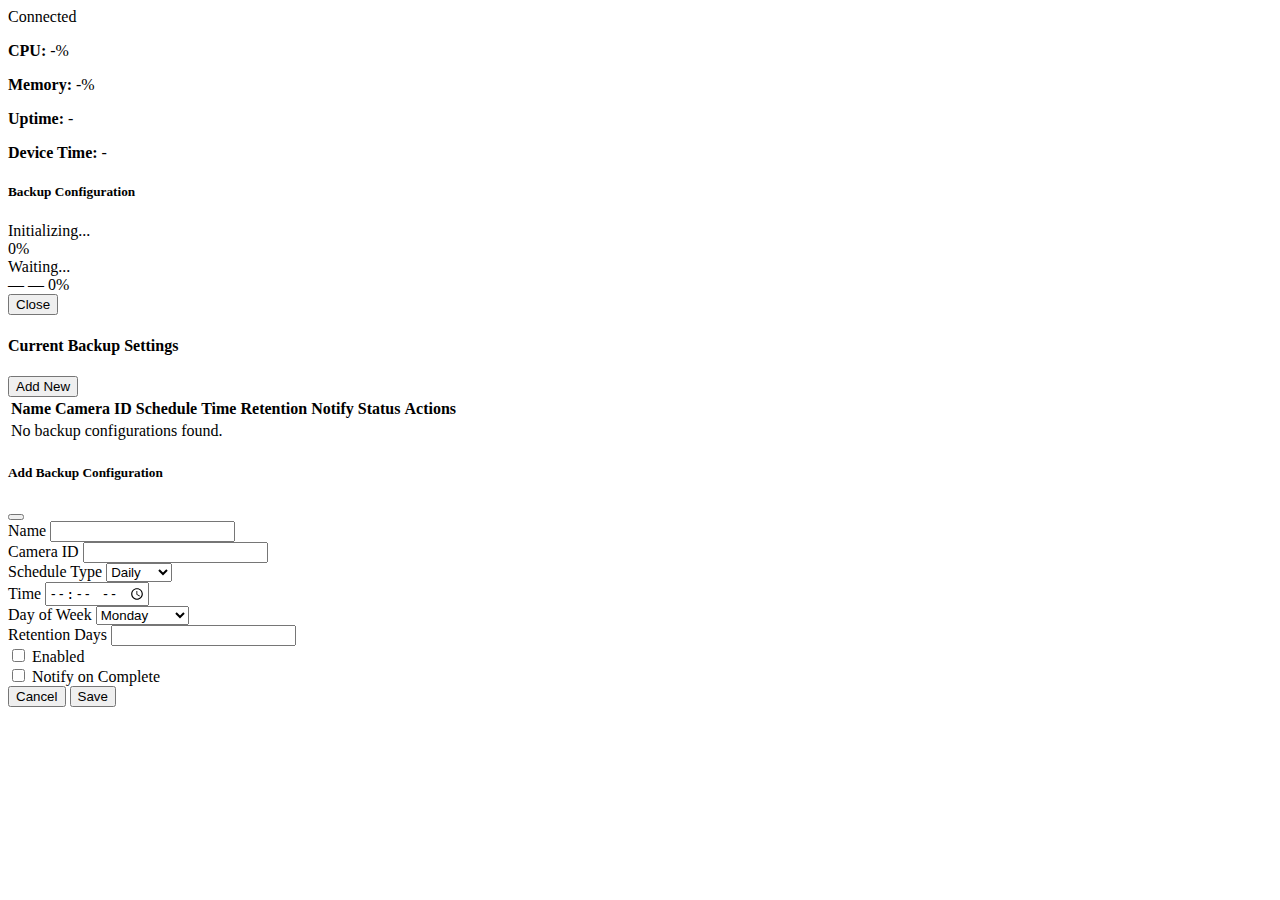
<file: src/main/resources/templates/backups.html>
<!DOCTYPE html>
<html lang="en" xmlns:th="http://www.thymeleaf.org"
      th:replace="~{layout :: layout(~{::body})}">
<body>
<div class="dashboard-container">
    <div class="dashboard-inner">

        <!-- Left: Connected Panel -->
        <div class="connected-panel">
            <div id="camera-status-panel" class="card shadow-sm">
                <div class="card-header card-header-spread">
                    <span><i class="bi bi-activity"></i> Connected</span>
                    <span id="connection-dot" class="status-dot disconnected"></span>
                </div>
                <div class="card-body text-white">
                    <p><strong>CPU:</strong> <span id="cpuUsage">-</span>%</p>
                    <p><strong>Memory:</strong> <span id="memoryUsage">-</span>%</p>
                    <p><strong>Uptime:</strong> <span id="uptime">-</span></p>
                    <p><strong>Device Time:</strong> <span id="deviceTime">-</span></p>
                </div>
            </div>
        </div>

        <!-- Right: Main Panel -->
        <div class="main-panel">
            <div class="card shadow-sm">
                <div class="card-header">
                    <h5><i class="bi bi-hdd-stack me-2"></i> Backup Configuration</h5>
                </div>

                <!-- Main Content -->
                <div class="container-fluid text-white py-4">

                    <!-- Progress Panel - Hidden by default, shown by JS -->
                    <div id="progress-container" class="progress-panel">
                        <!-- Batch Progress -->
                        <div class="mb-3">
                            <div class="d-flex justify-content-between align-items-center mb-1">
                                <div id="progress-batch-text" class="fw-bold">Initializing...</div>
                                <div id="progress-batch-percent" class="text-muted">0%</div>
                            </div>
                            <div class="progress progress-lg">
                                <div id="progress-batch-bar"
                                     class="progress-bar progress-bar-striped progress-bar-animated"
                                     role="progressbar"
                                     aria-valuenow="0"
                                     aria-valuemin="0"
                                     aria-valuemax="100">
                                </div>
                            </div>
                        </div>

                        <!-- File Progress -->
                        <div class="mb-3">
                            <div class="d-flex justify-content-between align-items-center mb-1">
                                <div id="progress-file-text" class="small text-muted">Waiting...</div>
                                <div class="d-flex gap-3 small text-muted">
                                    <span>
                                        <i class="bi bi-speedometer2 me-1"></i>
                                        <span id="progress-file-speed">—</span>
                                    </span>
                                    <span>
                                        <i class="bi bi-clock me-1"></i>
                                        <span id="progress-file-eta">—</span>
                                    </span>
                                    <span id="progress-file-percent">0%</span>
                                </div>
                            </div>
                            <div class="progress progress-sm">
                                <div id="progress-file-bar"
                                     class="progress-bar"
                                     role="progressbar"
                                     aria-valuenow="0"
                                     aria-valuemin="0"
                                     aria-valuemax="100">
                                </div>
                            </div>
                        </div>

                        <!-- Details -->
                        <div id="progress-details" class="mb-2"></div>

                        <!-- Completed Jobs List -->
                        <div id="progress-jobs-list" class="mt-3 small"></div>

                        <!-- Close Button -->
                        <button id="progress-close" class="btn btn-sm btn-outline-light mt-3">
                            Close
                        </button>
                    </div>

                    <div class="d-flex align-items-center justify-content-between mb-3 flex-wrap">
                        <div class="d-flex align-items-center gap-2">
                            <h4 id="storage-title" class="mb-0 fw-bold">Current Backup Settings</h4>
                        </div>
                        <div class="d-flex align-items-center gap-2">
                            <button id="add-backup-btn" class="btn btn-success btn-sm">
                                <i class="bi bi-plus-circle"></i> Add New
                            </button>
                        </div>
                    </div>

                    <!-- Backup configs table -->
                    <div class="card bg-dark border-0 shadow-sm bordered">
                        <div class="card-body bg-dark text-white">
                            <div class="table-responsive">
                                <table class="table table-dark table-hover align-middle text-center">
                                    <thead class="table-secondary text-dark">
                                    <tr>
                                        <th>Name</th>
                                        <th>Camera ID</th>
                                        <th>Schedule</th>
                                        <th>Time</th>
                                        <th>Retention</th>
                                        <th>Notify</th>
                                        <th>Status</th>
                                        <th>Actions</th>
                                    </tr>
                                    </thead>
                                    <tbody id="backup-table-body">
                                    <tr>
                                        <td colspan="8" class="text-secondary py-3">
                                            No backup configurations found.
                                        </td>
                                    </tr>
                                    </tbody>
                                </table>
                            </div>
                        </div>
                    </div>

                </div>
                <!-- / Main Content -->
            </div>
        </div>
    </div>
</div>

<!-- Modal: Add/Edit Backup -->
<div class="modal fade" id="backupModal" tabindex="-1" aria-hidden="true">
    <div class="modal-dialog modal-dialog-centered modal-lg">
        <div class="modal-content bg-dark text-white border border-secondary">
            <div class="modal-header border-secondary">
                <h5 class="modal-title" id="backupModalLabel">Add Backup Configuration</h5>
                <button type="button" class="btn-close btn-close-white" data-bs-dismiss="modal"></button>
            </div>
            <div class="modal-body">
                <form id="backup-form">
                    <input type="hidden" id="backup-id">
                    <div class="row g-3">
                        <div class="col-md-6">
                            <label class="form-label">Name</label>
                            <input id="backup-name" type="text" class="form-control bg-secondary text-white border-0"
                                   required>
                        </div>
                        <div class="col-md-6">
                            <label class="form-label">Camera ID</label>
                            <input id="backup-camera" type="text" class="form-control bg-secondary text-white border-0"
                                   required>
                        </div>
                        <div class="col-md-6">
                            <label class="form-label">Schedule Type</label>
                            <select id="backup-scheduleType" class="form-select bg-secondary text-white border-0">
                                <option value="DAILY">Daily</option>
                                <option value="WEEKLY">Weekly</option>
                                <option value="MANUAL">Manual</option>
                            </select>
                        </div>
                        <div class="col-md-6">
                            <label class="form-label">Time</label>
                            <input id="backup-time" type="time" class="form-control bg-secondary text-white border-0">
                        </div>
                        <div class="col-md-6" id="dayOfWeek-container">
                            <label class="form-label">Day of Week</label>
                            <select id="backup-dayOfWeek" class="form-select bg-secondary text-white border-0">
                                <option value="MONDAY">Monday</option>
                                <option value="TUESDAY">Tuesday</option>
                                <option value="WEDNESDAY">Wednesday</option>
                                <option value="THURSDAY">Thursday</option>
                                <option value="FRIDAY">Friday</option>
                                <option value="SATURDAY">Saturday</option>
                                <option value="SUNDAY">Sunday</option>
                            </select>
                        </div>
                        <div class="col-md-6">
                            <label class="form-label">Retention Days</label>
                            <input id="backup-retention" type="number" min="1"
                                   class="form-control bg-secondary text-white border-0">
                        </div>
                        <div class="col-md-6">
                            <div class="form-check form-switch mt-4">
                                <input class="form-check-input" type="checkbox" id="backup-enabled">
                                <label class="form-check-label" for="backup-enabled">Enabled</label>
                            </div>
                        </div>
                        <div class="col-md-6">
                            <div class="form-check form-switch mt-4">
                                <input class="form-check-input" type="checkbox" id="backup-notify">
                                <label class="form-check-label" for="backup-notify">Notify on Complete</label>
                            </div>
                        </div>
                    </div>
                </form>
            </div>
            <div class="modal-footer border-secondary">
                <button type="button" class="btn btn-outline-light btn-sm" data-bs-dismiss="modal">Cancel</button>
                <button id="save-backup-btn" type="button" class="btn btn-success btn-sm">Save</button>
            </div>
        </div>
    </div>
</div>

<!-- Scripts -->
<script type="module" th:src="@{/js/features/camera-status.js}"></script>
<script type="module" th:src="@{/js/features/backups.js}"></script>
</body>
</html>
</file>
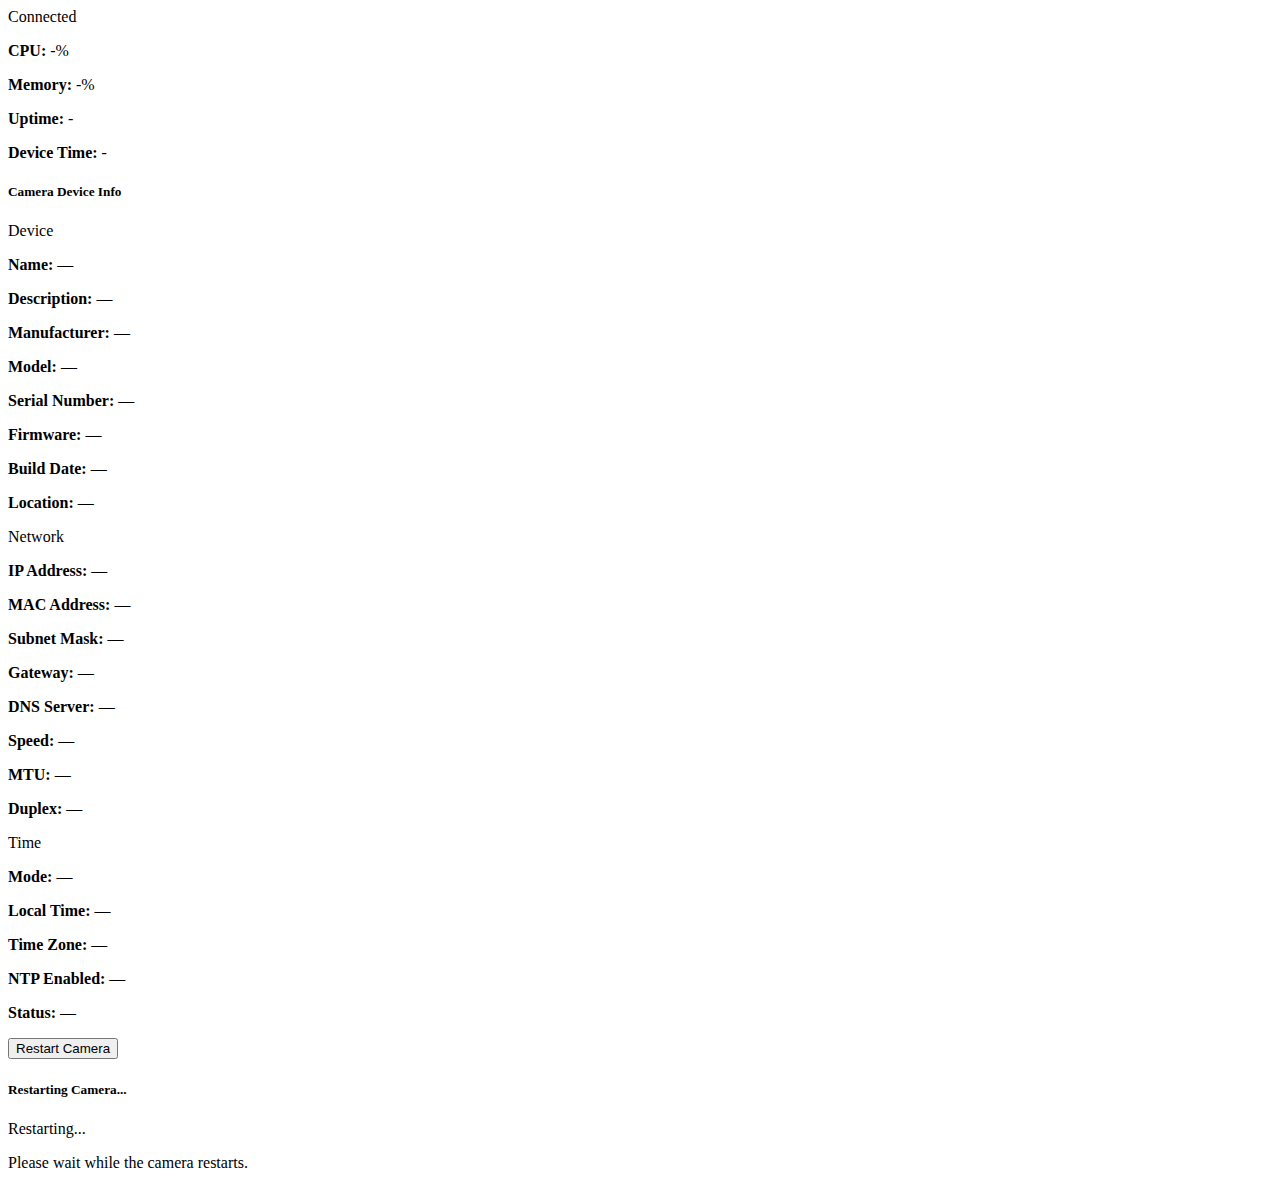
<file: src/main/resources/templates/info.html>
<!DOCTYPE html>
<html lang="en" xmlns:th="http://www.thymeleaf.org"
      th:replace="~{layout :: layout(~{::body})}">
<body>
<div class="dashboard-container">
    <div class="dashboard-inner">

        <!-- Left: Connected Panel -->
        <div class="connected-panel">
            <div id="camera-status-panel" class="card shadow-sm">
                <div class="card-header card-header-spread">
                    <span><i class="bi bi-activity"></i> Connected</span>
                    <span id="connection-dot" class="status-dot disconnected"></span>
                </div>
                <div class="card-body text-white">
                    <p><strong>CPU:</strong> <span id="cpuUsage">-</span>%</p>
                    <p><strong>Memory:</strong> <span id="memoryUsage">-</span>%</p>
                    <p><strong>Uptime:</strong> <span id="uptime">-</span></p>
                    <p><strong>Device Time:</strong> <span id="deviceTime">-</span></p>
                </div>
            </div>
        </div>

        <!-- Right: Main Panel -->
        <div class="main-panel">
            <div class="card shadow-sm">
                <div class="card-header">
                    <h5><i class="bi bi-info-circle me-2"></i> Camera Device Info</h5>
                </div>

                <!-- Main Content -->
                <div class="container-fluid py-4 text-white">
                    <div class="row g-4">
                        <!-- Device Info -->
                        <div class="col-md-4">
                            <div class="card bg-dark border-0 shadow-sm h-100 bordered">
                                <div class="card-header border-secondary fw-bold">
                                    <i class="bi bi-hdd-network me-2"></i> Device
                                </div>
                                <div class="card-body small text-secondary">
                                    <p><strong class="text-light">Name:</strong> <span id="deviceName">—</span></p>
                                    <p><strong class="text-light">Description:</strong> <span id="deviceDescription">—</span></p>
                                    <p><strong class="text-light">Manufacturer:</strong> <span id="manufacturer">—</span></p>
                                    <p><strong class="text-light">Model:</strong> <span id="model">—</span></p>
                                    <p><strong class="text-light">Serial Number:</strong> <span id="serialNumber">—</span></p>
                                    <p><strong class="text-light">Firmware:</strong> <span id="firmwareVersion">—</span></p>
                                    <p><strong class="text-light">Build Date:</strong> <span id="firmwareReleasedDate">—</span></p>
                                    <p><strong class="text-light">Location:</strong> <span id="deviceLocation">—</span></p>
                                </div>
                            </div>
                        </div>

                        <!-- Network Info -->
                        <div class="col-md-4">
                            <div class="card bg-dark border-0 shadow-sm h-100 bordered">
                                <div class="card-header border-secondary fw-bold">
                                    <i class="bi bi-router me-2"></i> Network
                                </div>
                                <div class="card-body small text-secondary">
                                    <p><strong class="text-light">IP Address:</strong> <span id="ipAddress">—</span></p>
                                    <p><strong class="text-light">MAC Address:</strong> <span id="macAddress">—</span></p>
                                    <p><strong class="text-light">Subnet Mask:</strong> <span id="subnetMask">—</span></p>
                                    <p><strong class="text-light">Gateway:</strong> <span id="defaultGateway">—</span></p>
                                    <p><strong class="text-light">DNS Server:</strong> <span id="dnsServer">—</span></p>
                                    <p><strong class="text-light">Speed:</strong> <span id="speed">—</span></p>
                                    <p><strong class="text-light">MTU:</strong> <span id="mtu">—</span></p>
                                    <p><strong class="text-light">Duplex:</strong> <span id="duplex">—</span></p>
                                </div>
                            </div>
                        </div>

                        <!-- Time Info -->
                        <div class="col-md-4">
                            <div class="card bg-dark border-0 shadow-sm h-100 bordered">
                                <div class="card-header border-secondary fw-bold">
                                    <i class="bi bi-clock-history me-2"></i> Time
                                </div>
                                <div class="card-body small text-secondary">
                                    <p><strong class="text-light">Mode:</strong> <span id="timeMode">—</span></p>
                                    <p><strong class="text-light">Local Time:</strong> <span id="formattedLocalTime">—</span></p>
                                    <p><strong class="text-light">Time Zone:</strong> <span id="formattedTimeZone">—</span></p>
                                    <p><strong class="text-light">NTP Enabled:</strong> <span id="ntpEnabled">—</span></p>
                                    <p><strong class="text-light">Status:</strong> <span id="statusMessage">—</span></p>
                                </div>
                            </div>
                        </div>

                        <!-- Restart Camera Button -->
                        <div class="col-12 text-center mt-4">
                            <button id="restart-btn" class="btn btn-success btn-md">
                                <i class="bi bi-arrow-repeat"></i> Restart Camera
                            </button>
                        </div>
                    </div>
                </div>
                <!-- / Main Content -->
            </div>
        </div>
    </div>
</div>

<!-- Restart Modal -->
<div class="modal fade" id="restartModal" tabindex="-1" aria-hidden="true">
    <div class="modal-dialog modal-dialog-centered">
        <div class="modal-content bg-dark text-white border border-secondary text-center p-4">
            <div class="modal-body">
                <h5 class="fw-bold mb-3">
                    <i class="bi bi-arrow-repeat text-success me-2"></i> Restarting Camera...
                </h5>
                <div class="spinner-border text-success mb-3" role="status">
                    <span class="visually-hidden">Restarting...</span>
                </div>
                <p class="small text-secondary mb-0">Please wait while the camera restarts.</p>
            </div>
        </div>
    </div>
</div>

<!-- External JS -->
<script th:inline="javascript">window.sessionId = [[${sessionId}]];</script>
<script type="module" th:src="@{/js/features/camera-status.js}"></script>
<script type="module" th:src="@{/js/features/device-info.js}"></script>
<script type="module" th:src="@{/js/features/camera-restart.js}"></script>
</body>
</html>
</file>
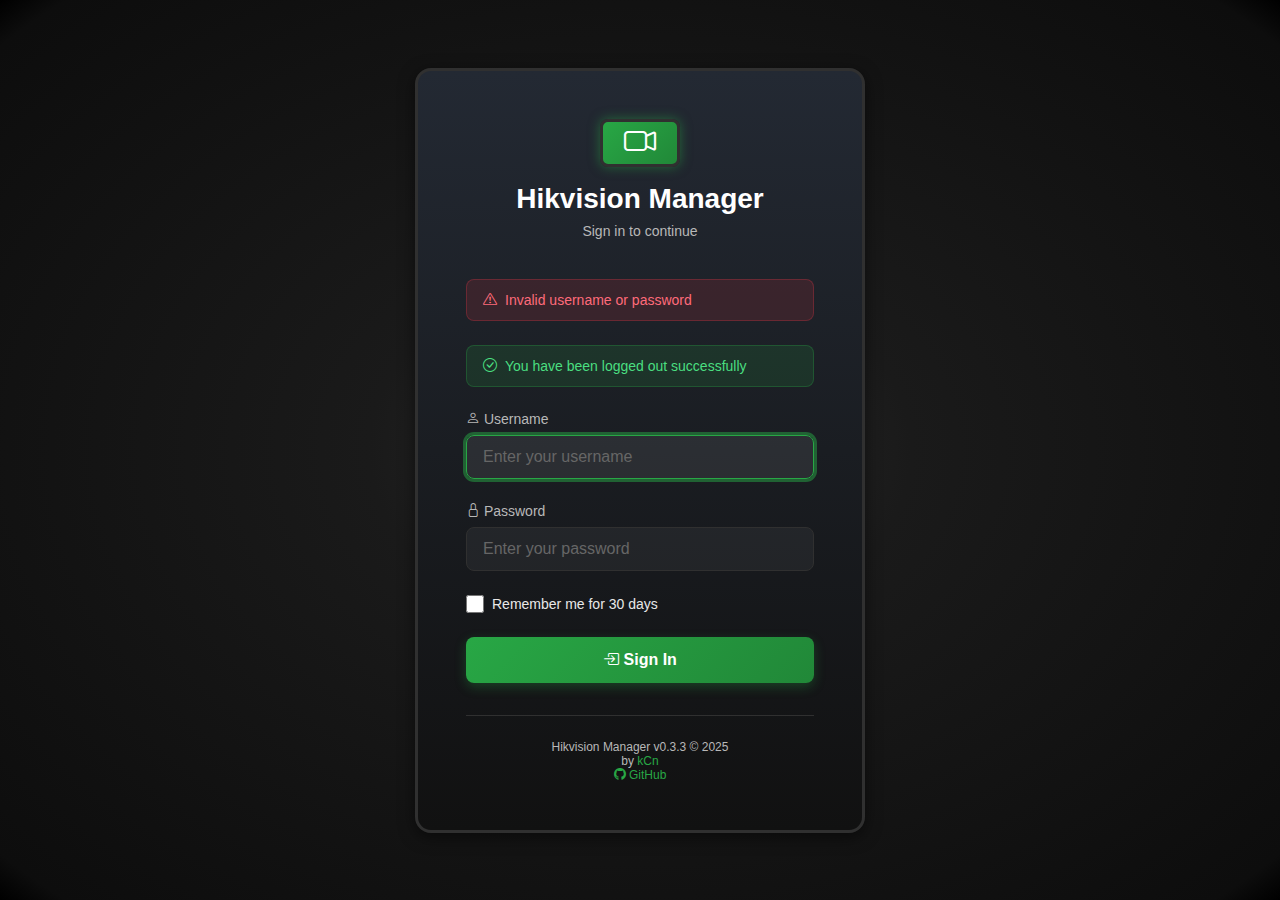
<file: src/main/resources/templates/login.html>
<!DOCTYPE html>
<html lang="en" xmlns:th="http://www.thymeleaf.org">
<head>
    <meta charset="UTF-8">
    <meta name="viewport" content="width=device-width, initial-scale=1.0">
    <title>Login - Hikvision Manager</title>

    <!-- Favicon -->
    <link rel="icon" type="image/svg+xml" href="data:image/svg+xml,<svg xmlns='http://www.w3.org/2000/svg' viewBox='0 0 16 16'><path fill='%2328a745' d='M0 5a2 2 0 0 1 2-2h7.5a2 2 0 0 1 1.983 1.738l3.11-1.382A1 1 0 0 1 16 4.269v7.462a1 1 0 0 1-1.406.913l-3.111-1.382A2 2 0 0 1 9.5 13H2a2 2 0 0 1-2-2z'/></svg>">

    <!-- Bootstrap Icons -->
    <link href="https://cdn.jsdelivr.net/npm/bootstrap-icons@1.11.3/font/bootstrap-icons.css" rel="stylesheet">

    <style>
        /* Inline styles - from main CSS */
        :root {
            --bg-darkest: #000000;
            --bg-darker: #0d0d0d;
            --bg-dark: #1a1a1a;
            --bg-medium: #2a2a2a;
            --bg-card: #232933;
            --border-color: #303030;
            --text-primary: #ffffff;
            --text-secondary: #e8e8e8;
            --text-tertiary: #b8b8b8;
            --color-success: #28a745;
            --color-success-hover: #218838;
            --color-success-glow: rgba(40, 167, 69, 0.5);
            --color-danger: #dc3545;
            --radius-sm: 8px;
            --radius-lg: 16px;
            --shadow-md: 0 4px 16px rgba(0, 0, 0, 0.5);
            --shadow-glow: 0 0 12px var(--color-success-glow);
        }

        * {
            box-sizing: border-box;
            margin: 0;
            padding: 0;
        }

        body {
            font-family: 'Segoe UI', Tahoma, Geneva, Verdana, sans-serif;
            background: radial-gradient(
                ellipse at center,
                var(--bg-medium) 0%,
                var(--bg-dark) 30%,
                var(--bg-darker) 95%,
                var(--bg-darkest) 100%
            );
            color: var(--text-secondary);
            min-height: 100vh;
            display: flex;
            justify-content: center;
            align-items: center;
            padding: 20px;
        }

        .login-container {
            background: linear-gradient(to bottom, var(--bg-card), #111);
            border: 3px solid var(--border-color);
            border-radius: var(--radius-lg);
            box-shadow: var(--shadow-md);
            padding: 3rem;
            width: 100%;
            max-width: 450px;
            animation: fadeIn 0.4s ease;
        }

        @keyframes fadeIn {
            from { opacity: 0; transform: translateY(-20px); }
            to { opacity: 1; transform: translateY(0); }
        }

        .login-header {
            text-align: center;
            margin-bottom: 2.5rem;
        }

        .brand-icon {
            background: linear-gradient(135deg, var(--color-success), var(--color-success-hover));
            color: var(--text-primary);
            width: 80px;
            height: 48px;
            border-radius: var(--radius-sm);
            border: 3px solid var(--border-color);
            display: inline-flex;
            align-items: center;
            justify-content: center;
            font-size: 2rem;
            box-shadow: var(--shadow-glow);
            margin-bottom: 1rem;
        }

        .login-header h2 {
            color: var(--text-primary);
            font-size: 1.75rem;
            font-weight: 600;
            margin-bottom: 0.5rem;
        }

        .login-header p {
            color: var(--text-tertiary);
            font-size: 0.875rem;
        }

        .alert {
            padding: 0.75rem 1rem;
            border-radius: var(--radius-sm);
            margin-bottom: 1.5rem;
            font-size: 0.875rem;
            display: flex;
            align-items: center;
            gap: 0.5rem;
        }

        .alert-danger {
            background: rgba(220, 53, 69, 0.15);
            border: 1px solid rgba(220, 53, 69, 0.3);
            color: #ff6b7a;
        }

        .alert-success {
            background: rgba(40, 167, 69, 0.15);
            border: 1px solid rgba(40, 167, 69, 0.3);
            color: #4ade80;
        }

        .form-group {
            margin-bottom: 1.5rem;
        }

        .form-label {
            display: block;
            margin-bottom: 0.5rem;
            color: var(--text-tertiary);
            font-size: 0.875rem;
            font-weight: 500;
        }

        .form-control {
            width: 100%;
            padding: 0.75rem 1rem;
            background-color: rgba(255, 255, 255, 0.05);
            border: 1px solid var(--border-color);
            border-radius: var(--radius-sm);
            color: var(--text-primary);
            font-size: 1rem;
            transition: all 0.2s ease;
        }

        .form-control:focus {
            outline: none;
            background-color: rgba(255, 255, 255, 0.08);
            border-color: var(--color-success);
            box-shadow: 0 0 0 3px var(--color-success-glow);
        }

        .form-control::placeholder {
            color: #666;
        }

        .form-check {
            display: flex;
            align-items: center;
            gap: 0.5rem;
            margin-bottom: 1.5rem;
        }

        .form-check-input {
            width: 18px;
            height: 18px;
            background-color: rgba(255, 255, 255, 0.05);
            border: 1px solid var(--border-color);
            border-radius: 4px;
            cursor: pointer;
            transition: all 0.2s ease;
        }

        .form-check-input:checked {
            background-color: var(--color-success);
            border-color: var(--color-success);
        }

        .form-check-input:focus {
            outline: none;
            box-shadow: 0 0 0 2px var(--color-success-glow);
        }

        .form-check-label {
            color: var(--text-secondary);
            font-size: 0.875rem;
            cursor: pointer;
        }

        .btn-login {
            width: 100%;
            padding: 0.875rem 1rem;
            background: linear-gradient(135deg, var(--color-success), var(--color-success-hover));
            color: var(--text-primary);
            border: none;
            border-radius: var(--radius-sm);
            font-size: 1rem;
            font-weight: 600;
            cursor: pointer;
            transition: all 0.3s ease;
            box-shadow: 0 4px 12px rgba(40, 167, 69, 0.3);
        }

        .btn-login:hover {
            transform: translateY(-2px);
            box-shadow: 0 6px 20px rgba(40, 167, 69, 0.5);
        }

        .btn-login:active {
            transform: translateY(0);
        }

        .btn-login:disabled {
            opacity: 0.5;
            cursor: not-allowed;
            transform: none;
        }

        .login-footer {
            text-align: center;
            margin-top: 2rem;
            padding-top: 1.5rem;
            border-top: 1px solid var(--border-color);
            color: var(--text-tertiary);
            font-size: 0.75rem;
        }

        .login-footer a {
            color: var(--color-success);
            text-decoration: none;
        }

        .login-footer a:hover {
            color: var(--color-success-hover);
        }

        @media (max-width: 480px) {
            .login-container {
                padding: 2rem 1.5rem;
            }

            .login-header h2 {
                font-size: 1.5rem;
            }
        }
    </style>
</head>
<body>
<div class="login-container">
    <!-- Header -->
    <div class="login-header">
        <div class="brand-icon">
            <i class="bi bi-camera-video"></i>
        </div>
        <h2>Hikvision Manager</h2>
        <p>Sign in to continue</p>
    </div>

    <!-- Error Alert -->
    <div th:if="${param.error}" class="alert alert-danger">
        <i class="bi bi-exclamation-triangle"></i>
        <span>Invalid username or password</span>
    </div>

    <!-- Logout Success Alert -->
    <div th:if="${param.logout}" class="alert alert-success">
        <i class="bi bi-check-circle"></i>
        <span>You have been logged out successfully</span>
    </div>

    <!-- Login Form -->
    <form th:action="@{/login}" method="post">
        <!-- Username -->
        <div class="form-group">
            <label for="username" class="form-label">
                <i class="bi bi-person me-1"></i> Username
            </label>
            <input
                    type="text"
                    id="username"
                    name="username"
                    class="form-control"
                    placeholder="Enter your username"
                    required
                    autofocus
                    autocomplete="username">
        </div>

        <!-- Password -->
        <div class="form-group">
            <label for="password" class="form-label">
                <i class="bi bi-lock me-1"></i> Password
            </label>
            <input
                    type="password"
                    id="password"
                    name="password"
                    class="form-control"
                    placeholder="Enter your password"
                    required
                    autocomplete="current-password">
        </div>

        <!-- Remember Me -->
        <div class="form-check">
            <input
                    type="checkbox"
                    id="remember-me"
                    name="remember-me"
                    class="form-check-input">
            <label for="remember-me" class="form-check-label">
                Remember me for 30 days
            </label>
        </div>

        <!-- Submit Button -->
        <button type="submit" class="btn-login">
            <i class="bi bi-box-arrow-in-right me-2"></i>
            Sign In
        </button>
    </form>

    <!-- Footer -->
    <div class="login-footer">
        <p>
            Hikvision Manager v0.3.3 &copy; 2025<br>
            by <a href="https://kcn333.pl" target="_blank">kCn</a>
            <br>
            <a href="https://github.com/kCn3333/hikvision-manager" target="_blank" class="github-badge">
                <i class="bi bi-github"></i>
                GitHub
            </a>
        </p>
    </div>
</div>
</body>
</html>
</file>
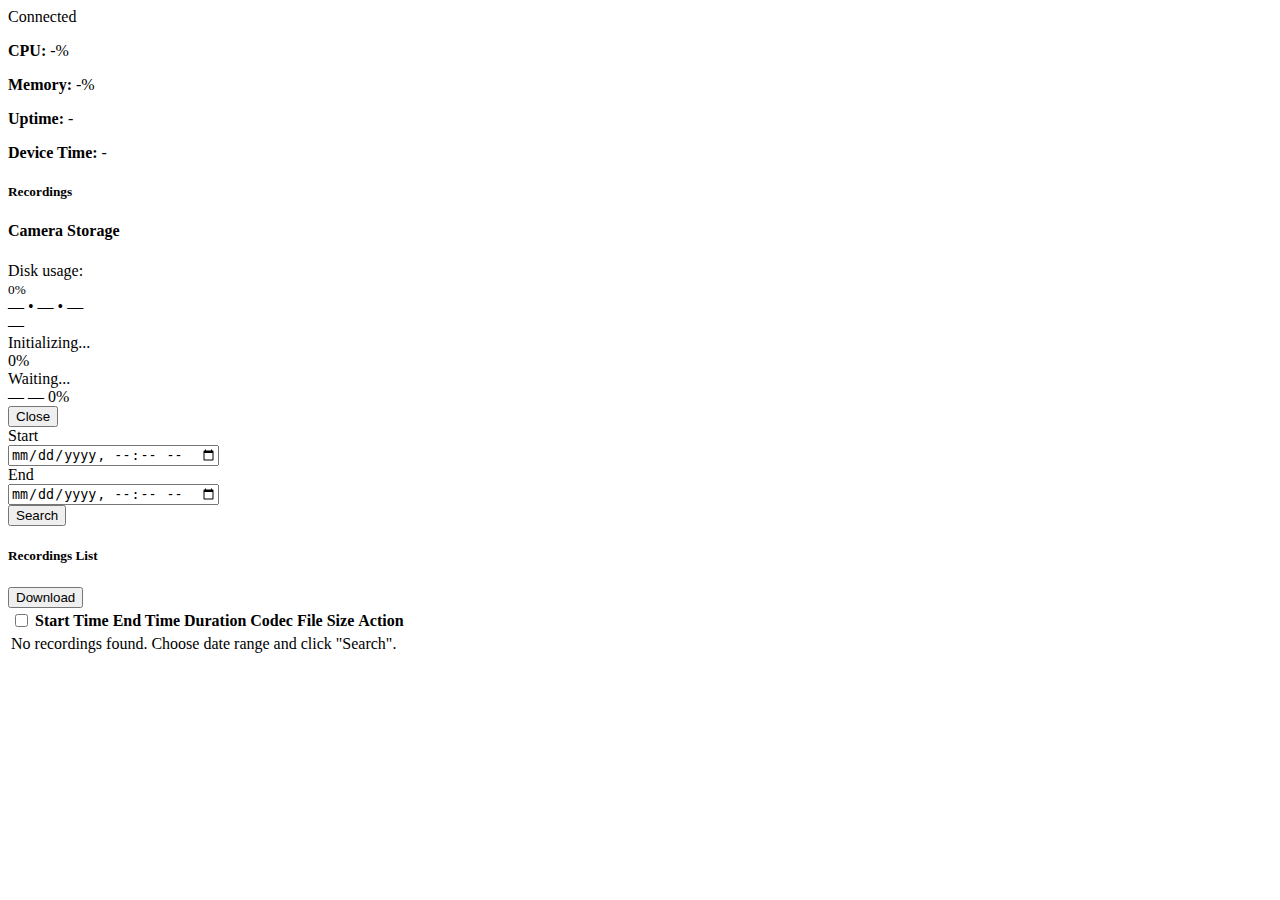
<file: src/main/resources/templates/recordings.html>
<!DOCTYPE html>
<html lang="en" xmlns:th="http://www.thymeleaf.org"
      th:replace="~{layout :: layout(~{::body})}">
<body>
<div class="dashboard-container">
    <div class="dashboard-inner">

        <!-- Left: Connected Panel -->
        <div class="connected-panel">
            <div id="camera-status-panel" class="card shadow-sm">
                <div class="card-header card-header-spread">
                    <span><i class="bi bi-activity"></i> Connected</span>
                    <span id="connection-dot" class="status-dot disconnected"></span>
                </div>
                <div class="card-body text-white">
                    <p><strong>CPU:</strong> <span id="cpuUsage">-</span>%</p>
                    <p><strong>Memory:</strong> <span id="memoryUsage">-</span>%</p>
                    <p><strong>Uptime:</strong> <span id="uptime">-</span></p>
                    <p><strong>Device Time:</strong> <span id="deviceTime">-</span></p>
                </div>
            </div>
        </div>

        <!-- Right: Main Panel -->
        <div class="main-panel">
            <div class="card shadow-sm">
                <div class="card-header">
                    <h5><i class="bi bi-hdd-stack me-1"></i> Recordings</h5>
                </div>

                <!-- Main Content -->
                <div class="container-fluid text-white py-4" id="recordings-container">

                    <!-- Storage info -->
                    <div class="d-flex align-items-center justify-content-between mb-3 flex-wrap">
                        <div class="d-flex align-items-center gap-2">
                             <h4 id="storage-title" class="mb-0 fw-bold">Camera Storage</h4>
                        </div>

                        <div class="d-flex align-items-center gap-2">
                            <span class="text-secondary small me-1">Disk usage:</span>
                            <div class="progress storage-progress">
                                <div class="progress-bar" id="storage-progress-bar" role="progressbar"></div>
                            </div>
                            <small id="storage-usage" class="text-light fw-bold">0%</small>
                            <div id="storage-status-indicator" class="status-dot ms-2"></div>
                        </div>
                    </div>

                    <!-- Storage details -->
                    <div class="text-secondary small mb-4 d-flex justify-content-between align-items-center flex-wrap">
                        <div>
                            <span id="storage-format">—</span> •
                            <span id="storage-type">—</span> •
                            <span id="storage-mounts">—</span>
                        </div>
                        <div id="storage-capacity" class="fw-semibold">—</div>
                    </div>

                    <!-- Progress Panel - Hidden by default, shown by JS -->
                    <div id="progress-container" class="progress-panel">
                        <!-- Batch Progress -->
                        <div class="mb-3">
                            <div class="d-flex justify-content-between align-items-center mb-1">
                                <div id="progress-batch-text" class="fw-bold">Initializing...</div>
                                <div id="progress-batch-percent" class="text-muted">0%</div>
                            </div>
                            <div class="progress progress-lg">
                                <div id="progress-batch-bar"
                                     class="progress-bar bg-primary progress-bar-striped progress-bar-animated"
                                     role="progressbar"
                                     aria-valuenow="0"
                                     aria-valuemin="0"
                                     aria-valuemax="100">
                                </div>
                            </div>
                        </div>

                        <!-- File Progress -->
                        <div class="mb-3">
                            <div class="d-flex justify-content-between align-items-center mb-1">
                                <div id="progress-file-text" class="small text-muted">Waiting...</div>
                                <div class="d-flex gap-3 small text-muted">
                                    <span>
                                        <i class="bi bi-speedometer2 me-1"></i>
                                        <span id="progress-file-speed">—</span>
                                    </span>
                                    <span>
                                        <i class="bi bi-clock me-1"></i>
                                        <span id="progress-file-eta">—</span>
                                    </span>
                                    <span id="progress-file-percent">0%</span>
                                </div>
                            </div>
                            <div class="progress progress-sm">
                                <div id="progress-file-bar"
                                     class="progress-bar bg-info"
                                     role="progressbar"
                                     aria-valuenow="0"
                                     aria-valuemin="0"
                                     aria-valuemax="100">
                                </div>
                            </div>
                        </div>

                        <!-- Details -->
                        <div id="progress-details" class="mb-2"></div>

                        <!-- Completed Jobs List -->
                        <div id="progress-jobs-list" class="mt-3 small"></div>

                        <!-- Close Button -->
                        <button id="progress-close" class="btn btn-sm btn-outline-light mt-3">
                            Close
                        </button>
                    </div>

                    <!-- Date range search -->
                    <div class="card bg-dark border-0 shadow-sm p-3 mb-4 bordered">
                        <form id="recording-search-form" class="row g-2 align-items-center justify-content-start">
                            <div class="col-auto">
                                <label for="rec-start" class="form-label mb-0">Start</label>
                            </div>
                            <div class="col-auto">
                                <input id="rec-start" type="datetime-local"
                                       class="form-control form-control-sm" />
                            </div>
                            <div class="col-auto">
                                <label for="rec-end" class="form-label mb-0">End</label>
                            </div>
                            <div class="col-auto">
                                <input id="rec-end" type="datetime-local"
                                       class="form-control form-control-sm" />
                            </div>
                            <div class="col-auto">
                                <button id="rec-search-btn" type="button" class="btn btn-success btn-sm">
                                    <i class="bi bi-search"></i> Search
                                </button>
                            </div>
                            <div class="col-auto">
                                <div id="rec-search-feedback" class="text-warning small"></div>
                            </div>
                        </form>
                    </div>


                    <!-- Recordings list -->
                    <div class="card bg-dark border-0 shadow-sm bordered">
                        <div class="card-header border-secondary d-flex justify-content-between align-items-center">
                            <h5 class="mb-0 fw-bold">Recordings List</h5>
                            <button id="bulk-download" type="button" class="btn btn-outline-success btn-sm">
                                <i class="bi bi-download"></i> Download
                            </button>
                        </div>

                        <div class="card-body p-0">
                            <div class="table-responsive">
                                <table class="table table-dark table-hover table-sm align-middle mb-0">
                                    <thead class="table-secondary text-dark">
                                    <tr>
                                        <th scope="col" class="text-center">
                                            <input type="checkbox" id="select-all">
                                        </th>
                                        <th scope="col">Start Time</th>
                                        <th scope="col">End Time</th>
                                        <th scope="col">Duration</th>
                                        <th scope="col">Codec</th>
                                        <th scope="col">File Size</th>
                                        <th scope="col" class="text-center">Action</th>
                                    </tr>
                                    </thead>
                                    <tbody id="recordings-table-body">
                                    <tr id="recordings-empty">
                                        <td colspan="7" class="text-center text-secondary py-3">
                                            No recordings found. Choose date range and click "Search".
                                        </td>
                                    </tr>
                                    </tbody>
                                </table>
                            </div>
                        </div>

                        <div class="card-footer bg-dark border-secondary d-flex justify-content-between align-items-center">
                            <div id="pagination-info"></div>
                            <nav>
                                <ul class="pagination pagination-sm mb-0" id="pagination-controls">
                                    <!-- dynamically generated -->
                                </ul>
                            </nav>
                        </div>
                    </div>
                </div>
                <!-- / Main Content -->


            </div>
        </div>
    </div>
</div>

<!-- Scripts -->
<script type="module" th:src="@{/js/features/camera-status.js}"></script>
<script type="module" th:src="@{/js/features/recordings.js}"></script>

</body>
</html>
</file>
